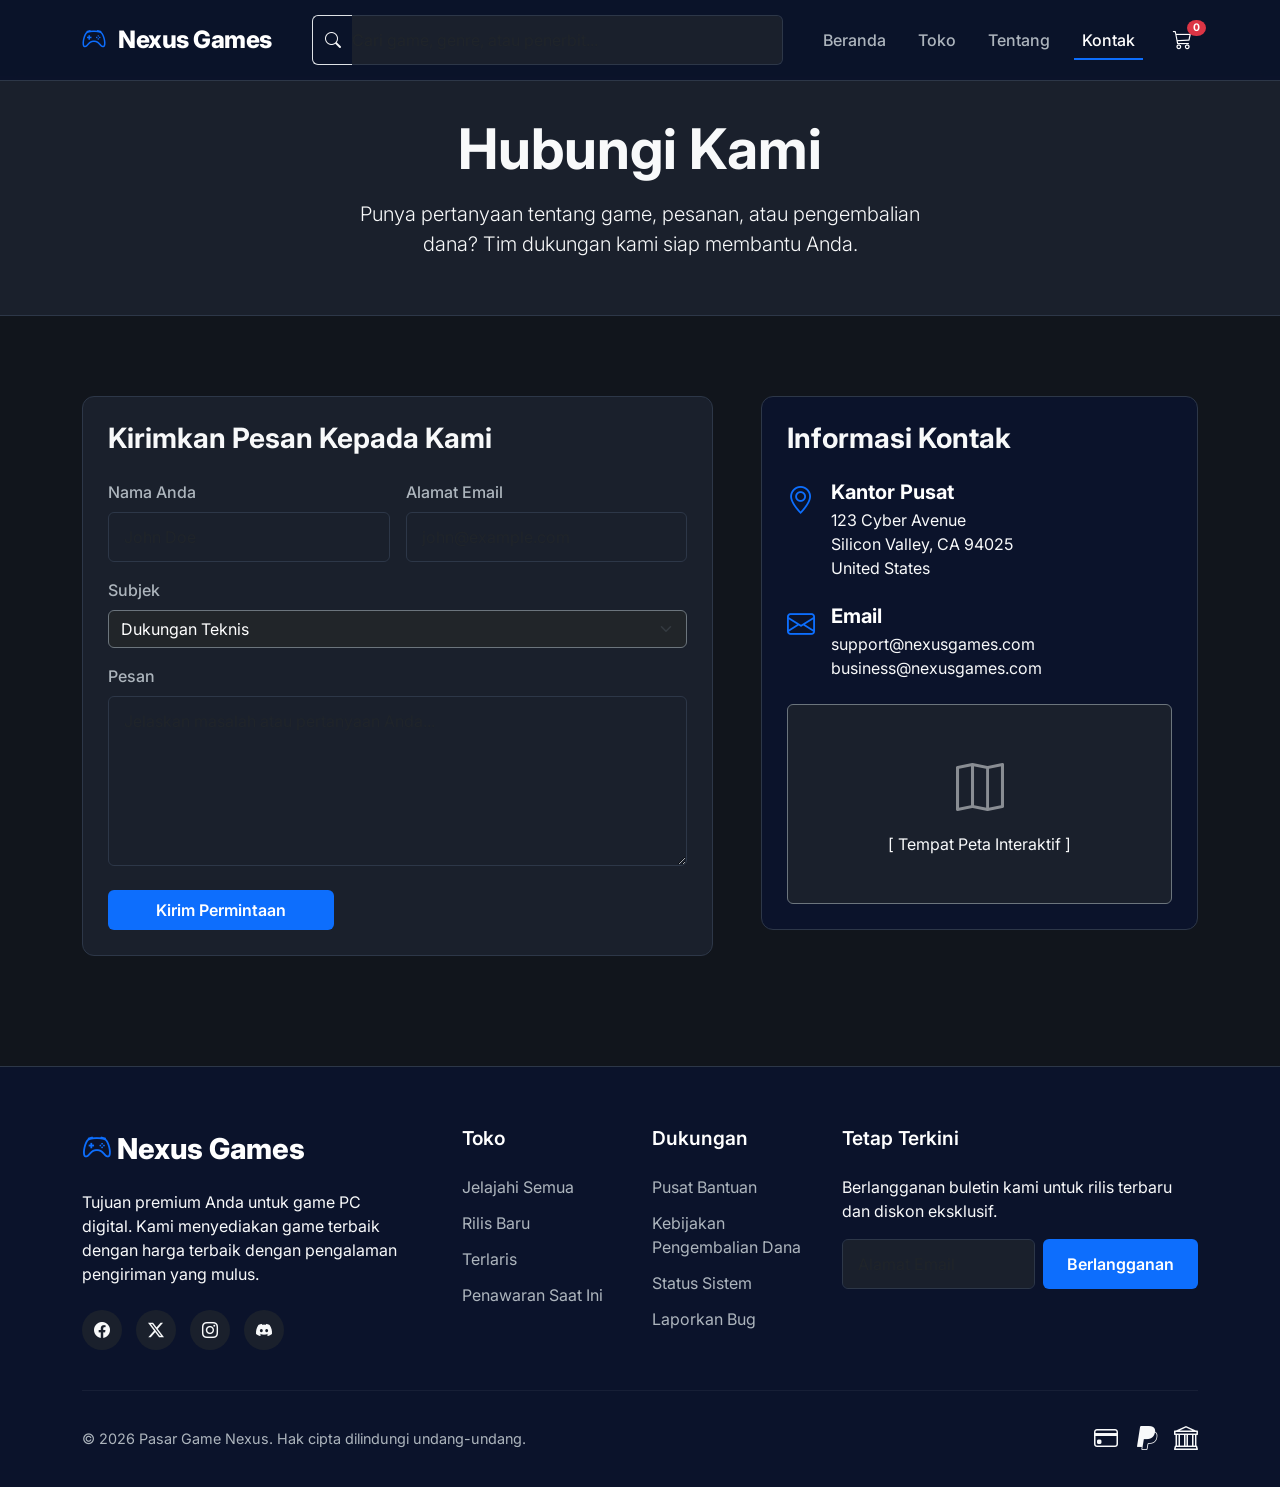
<file: contact.html>
<!DOCTYPE html>
<html lang="en">
<head>
    <meta charset="UTF-8">
    <meta name="viewport" content="width=device-width, initial-scale=1.0">
    <title>Contact Us | Nexus Games</title>
    
    <!-- Bootstrap CSS -->
    <link href="https://cdn.jsdelivr.net/npm/bootstrap@5.3.2/dist/css/bootstrap.min.css" rel="stylesheet" integrity="sha384-T3c6CoIi6uLrA9TneNEoa7RxnatzjcDSCmG1MXxSR1GAsXEV/Dwwykc2MPK8M2HN" crossorigin="anonymous">
    <!-- Bootstrap Icons -->
    <link rel="stylesheet" href="https://cdn.jsdelivr.net/npm/bootstrap-icons@1.11.3/font/bootstrap-icons.min.css" integrity="sha512-dPXYcDub/aeb08c63jRq/k6GaKccl256JQy/AnOq7CAnEZ9FzSL9wSbcZkMp4R26vBsMLFYH4kQ67/bbV8XaCQ==" crossorigin="anonymous">
    <!-- Custom CSS -->
    <link rel="stylesheet" href="css/style.css">
</head>
<body>

    <!-- NAVBAR -->
    <nav class="navbar navbar-expand-lg navbar-dark navbar-custom fixed-top" aria-label="Main Navigation">
        <div class="container">
            <a class="navbar-brand" href="index.html">
                <i class="bi bi-controller"></i> Nexus Games
            </a>
            
            <button class="navbar-toggler border-0" type="button" data-bs-toggle="collapse" data-bs-target="#navbarMain" aria-controls="navbarMain" aria-expanded="false" aria-label="Toggle navigation">
                <span class="navbar-toggler-icon"></span>
            </button>
            
            <div class="collapse navbar-collapse" id="navbarMain">
                <form class="d-flex mx-lg-4 my-3 my-lg-0 flex-grow-1 search-form" role="search">
                    <div class="input-group">
                        <span class="input-group-text bg-transparent border-end-0 text-light" id="search-icon">
                            <i class="bi bi-search"></i>
                        </span>
                        <input type="search" class="form-control border-start-0 ps-0" placeholder="Cari game, genre, atau penerbit..." aria-label="Search" aria-describedby="search-icon">
                    </div>
                </form>

                <ul class="navbar-nav mb-2 mb-lg-0 align-items-lg-center">
                    <li class="nav-item">
                        <a class="nav-link" href="index.html">Beranda</a>
                    </li>
                    <li class="nav-item">
                        <a class="nav-link" href="products.html">Toko</a>
                    </li>
                    <li class="nav-item">
                        <a class="nav-link" href="about.html">Tentang</a>
                    </li>
                    <li class="nav-item">
                        <a class="nav-link active" aria-current="page" href="contact.html">Kontak</a>
                    </li>
                    <li class="nav-item ms-lg-3 mt-3 mt-lg-0">
                        <button class="btn-cart" aria-label="Shopping Cart">
                            <i class="bi bi-cart3"></i>
                            <span class="badge bg-danger cart-badge">0</span>
                        </button>
                    </li>
                </ul>
            </div>
        </div>
    </nav>

    <!-- PAGE HEADER -->
    <div class="detail-header text-center">
        <div class="container">
            <h1 class="display-4 fw-bold mb-3">Hubungi Kami</h1>
            <p class="lead text-light mx-auto" style="max-width: 600px;">
                Punya pertanyaan tentang game, pesanan, atau pengembalian dana? Tim dukungan kami siap membantu Anda.
            </p>
        </div>
    </div>

    <!-- MAIN CONTENT -->
    <section class="section-padding">
        <div class="container">
            <div class="row g-5">
                
                <!-- Contact Form -->
                <div class="col-lg-7">
                    <div class="filter-widget">
                        <h3 class="mb-4">Kirimkan Pesan Kepada Kami</h3>
                        <form>
                            <div class="row g-3">
                                <div class="col-md-6">
                                    <label for="contactName" class="form-label">Nama Anda</label>
                                    <input type="text" class="form-control" id="contactName" placeholder="John Doe" required>
                                </div>
                                <div class="col-md-6">
                                    <label for="contactEmail" class="form-label">Alamat Email</label>
                                    <input type="email" class="form-control" id="contactEmail" placeholder="john@example.com" required>
                                </div>
                                <div class="col-12">
                                    <label for="contactSubject" class="form-label">Subjek</label>
                                    <select class="form-select bg-dark text-white border-secondary" id="contactSubject">
                                        <option value="support">Dukungan Teknis</option>
                                        <option value="billing">Penagihan & Pengembalian Dana</option>
                                        <option value="business">Pertanyaan Bisnis</option>
                                        <option value="other">Lainnya</option>
                                    </select>
                                </div>
                                <div class="col-12">
                                    <label for="contactMessage" class="form-label">Pesan</label>
                                    <textarea class="form-control" id="contactMessage" rows="6" placeholder="Jelaskan masalah atau pertanyaan Anda..." required></textarea>
                                </div>
                                <div class="col-12 mt-4">
                                    <button type="submit" class="btn btn-primary-custom px-5 py-2">Kirim Permintaan</button>
                                </div>
                            </div>
                        </form>
                    </div>
                </div>

                <!-- Contact Info & Map Placeholder -->
                <div class="col-lg-5">
                    <div class="filter-widget bg-navy">
                        <h3 class="mb-4">Informasi Kontak</h3>
                        <div class="d-flex mb-4">
                            <i class="bi bi-geo-alt fs-3 text-primary-custom me-3"></i>
                            <div>
                                <h5 class="mb-1 text-white">Kantor Pusat</h5>
                                <p class="text-light mb-0">123 Cyber Avenue<br>Silicon Valley, CA 94025<br>United States</p>
                            </div>
                        </div>
                        <div class="d-flex mb-4">
                            <i class="bi bi-envelope fs-3 text-primary-custom me-3"></i>
                            <div>
                                <h5 class="mb-1 text-white">Email</h5>
                                <p class="text-light mb-0">support@nexusgames.com<br>business@nexusgames.com</p>
                            </div>
                        </div>
                        
                        <!-- Map Placeholder -->
                        <div class="mt-4 rounded overflow-hidden position-relative border border-secondary" style="height: 200px; background-color: #1a202c;">
                            <div class="position-absolute top-50 start-50 translate-middle text-center w-100">
                                <i class="bi bi-map text-light opacity-50" style="font-size: 3rem;"></i>
                                <p class="text-light mt-2 mb-0">[ Tempat Peta Interaktif ]</p>
                            </div>
                        </div>
                    </div>
                </div>

            </div>
        </div>
    </section>

    <!-- FOOTER -->
    <footer class="footer">
        <div class="container">
            <div class="row g-4">
                <div class="col-lg-4">
                    <a href="index.html" class="text-decoration-none footer-logo">
                        <i class="bi bi-controller"></i> Nexus Games
                    </a>
                    <p class="text-light pe-lg-4">
                        Tujuan premium Anda untuk game PC digital. Kami menyediakan game terbaik dengan harga terbaik dengan pengalaman pengiriman yang mulus.
                    </p>
                    <div class="social-links mt-4">
                        <a href="#" aria-label="Facebook"><i class="bi bi-facebook"></i></a>
                        <a href="#" aria-label="Twitter"><i class="bi bi-twitter-x"></i></a>
                        <a href="#" aria-label="Instagram"><i class="bi bi-instagram"></i></a>
                        <a href="#" aria-label="Discord"><i class="bi bi-discord"></i></a>
                    </div>
                </div>
                
                <div class="col-6 col-lg-2">
                    <h4 class="footer-title">Toko</h4>
                    <ul class="footer-links">
                        <li><a href="products.html">Jelajahi Semua</a></li>
                        <li><a href="#">Rilis Baru</a></li>
                        <li><a href="#">Terlaris</a></li>
                        <li><a href="#">Penawaran Saat Ini</a></li>
                    </ul>
                </div>
                
                <div class="col-6 col-lg-2">
                    <h4 class="footer-title">Dukungan</h4>
                    <ul class="footer-links">
                        <li><a href="contact.html">Pusat Bantuan</a></li>
                        <li><a href="#">Kebijakan Pengembalian Dana</a></li>
                        <li><a href="#">Status Sistem</a></li>
                        <li><a href="#">Laporkan Bug</a></li>
                    </ul>
                </div>
                
                <div class="col-lg-4">
                    <h4 class="footer-title">Tetap Terkini</h4>
                    <p class="text-light">Berlangganan buletin kami untuk rilis terbaru dan diskon eksklusif.</p>
                    <form class="d-flex mt-3">
                        <input type="email" class="form-control me-2" placeholder="Alamat Email" aria-label="Email Address">
                        <button class="btn btn-primary-custom" type="button">Berlangganan</button>
                    </form>
                </div>
            </div>
            
            <div class="copyright text-center text-md-start d-md-flex justify-content-between align-items-center">
                <p class="mb-0">&copy; 2026 Pasar Game Nexus. Hak cipta dilindungi undang-undang.</p>
                <div class="mt-3 mt-md-0 d-flex gap-3 text-light">
                    <i class="bi bi-credit-card fs-4" title="Credit Card"></i>
                    <i class="bi bi-paypal fs-4" title="PayPal"></i>
                    <i class="bi bi-bank fs-4" title="Bank Transfer"></i>
                </div>
            </div>
        </div>
    </footer>

    <!-- Bootstrap JS -->
    <script src="https://cdn.jsdelivr.net/npm/bootstrap@5.3.2/dist/js/bootstrap.bundle.min.js" integrity="sha384-C6RzsynM9kWDrMNeT87bh95OGNyZPhcTNXj1NW7RuBCsyN/o0jlpcV8Qyq46cDfL" crossorigin="anonymous"></script>
    <!-- Custom JS -->
    <script src="js/script.js"></script>
</body>
</html>
</file>
<file: css/style.css>
@import url('https://fonts.googleapis.com/css2?family=Inter:wght@300;400;500;600;700;800&display=swap');

:root {
  --primary-blue: #0d6efd;
  --primary-hover: #0b5ed7;
  --dark-navy: #0b132b;
  --dark-bg: #11151c;
  --card-bg: #1a202c;
  --text-main: #f8f9fa;
  --text-muted: #adb5bd;
  --border-color: #2d3748;
}

body {
  font-family: 'Inter', sans-serif;
  background-color: var(--dark-bg);
  color: var(--text-main);
  overflow-x: hidden;
}

/* Typography & Utilities */
h1, h2, h3, h4, h5, h6 {
  font-weight: 700;
  color: var(--text-main);
}
.text-primary-custom {
  color: var(--primary-blue) !important;
}
.bg-navy {
  background-color: var(--dark-navy) !important;
}
a {
  text-decoration: none;
  transition: all 0.3s ease;
}

/* Navbar */
.navbar-custom {
  background-color: rgba(11, 19, 43, 0.95);
  backdrop-filter: blur(10px);
  border-bottom: 1px solid var(--border-color);
  padding: 15px 0;
  transition: padding 0.3s ease;
  z-index: 1100 !important;
}

/* Responsive Font Sizes */
@media (max-width: 768px) {
  .hero-title {
    font-size: 2.5rem !important;
  }
}

.navbar-custom.scrolled {
  padding: 10px 0;
  box-shadow: 0 4px 20px rgba(0,0,0,0.5);
}
.navbar-brand {
  font-weight: 800;
  font-size: 1.5rem;
  color: #fff !important;
  letter-spacing: -0.5px;
}
.navbar-brand i {
  color: var(--primary-blue);
  margin-right: 8px;
}
.nav-link {
  color: var(--text-muted) !important;
  font-weight: 500;
  margin: 0 8px;
  position: relative;
}
.nav-link:hover, .nav-link.active {
  color: #fff !important;
}
.nav-link::after {
  content: '';
  position: absolute;
  bottom: 0; left: 0;
  width: 0; height: 2px;
  background-color: var(--primary-blue);
  transition: width 0.3s ease;
}
.nav-link:hover::after, .nav-link.active::after {
  width: 100%;
}
.search-form .form-control {
  background-color: var(--card-bg);
  border: 1px solid var(--border-color);
  color: #fff;
}
.search-form .form-control:focus {
  background-color: var(--card-bg);
  box-shadow: 0 0 0 0.25rem rgba(13, 110, 253, 0.25);
  border-color: var(--primary-blue);
  color: #fff;
}
.btn-cart {
  position: relative;
  background: transparent;
  border: none;
  color: #fff;
  font-size: 1.2rem;
  transition: color 0.3s ease;
}
.btn-cart:hover {
  color: var(--primary-blue);
}
.cart-badge {
  position: absolute;
  top: -5px; right: -8px;
  font-size: 0.65rem;
  padding: 3px 6px;
  border-radius: 50%;
}

/* Buttons */
.btn-primary-custom {
  background-color: var(--primary-blue);
  color: #fff;
  border: none;
  font-weight: 600;
  padding: 10px 24px;
  border-radius: 6px;
  transition: all 0.3s ease;
}
.btn-primary-custom:hover {
  background-color: var(--primary-hover);
  transform: translateY(-2px);
  box-shadow: 0 5px 15px rgba(13, 110, 253, 0.4);
  color: #fff;
}
.btn-outline-custom {
  background-color: transparent;
  color: var(--text-main);
  border: 1px solid var(--border-color);
  font-weight: 500;
  padding: 8px 20px;
  border-radius: 6px;
  transition: all 0.3s ease;
}
.btn-outline-custom:hover {
  border-color: var(--primary-blue);
  color: var(--primary-blue);
}

/* Hero Section */
.hero-section {
  position: relative;
  min-height: 80vh;
  display: flex;
  align-items: center;
  background-image: url('https://images.unsplash.com/photo-1542751371-adc38448a05e?ixlib=rb-4.0.3&auto=format&fit=crop&w=1920&q=80');
  background-size: cover;
  background-position: center;
  margin-top: 66px; /* Offset for fixed navbar */
}
.hero-overlay {
  position: absolute;
  top: 0; left: 0; right: 0; bottom: 0;
  background: linear-gradient(90deg, rgba(11, 19, 43, 0.95) 0%, rgba(17, 21, 28, 0.7) 100%);
  z-index: 1;
}
.hero-content {
  position: relative;
  z-index: 2;
}
.hero-title {
  font-size: 4rem;
  font-weight: 800;
  line-height: 1.2;
  margin-bottom: 20px;
}
.hero-subtitle {
  font-size: 1.2rem;
  color: var(--text-muted);
  max-width: 600px;
  margin-bottom: 30px;
}

/* Sections */
.section-padding {
  padding: 80px 0;
}
.section-title {
  font-size: 2rem;
  margin-bottom: 40px;
  display: flex;
  align-items: center;
  justify-content: space-between;
}
.section-title span {
  display: flex;
  align-items: center;
}
.section-title i {
  color: var(--primary-blue);
  margin-right: 12px;
}

/* Cards */
.game-card {
  background-color: var(--card-bg);
  border: 1px solid var(--border-color);
  border-radius: 12px;
  overflow: hidden;
  transition: transform 0.3s ease, box-shadow 0.3s ease;
  height: 100%;
  display: flex;
  flex-direction: column;
}
.game-card:hover {
  transform: translateY(-8px);
  box-shadow: 0 15px 30px rgba(0,0,0,0.4);
  border-color: rgba(13, 110, 253, 0.3);
}
.game-img-wrapper {
  position: relative;
  width: 100%;
  padding-top: 56.25%; /* 16:9 Aspect Ratio */
  overflow: hidden;
}
.game-img-wrapper img {
  position: absolute;
  top: 0; left: 0;
  width: 100%; height: 100%;
  object-fit: cover;
  transition: transform 0.5s ease;
}
.game-card:hover .game-img-wrapper img {
  transform: scale(1.05);
}
.game-badge {
  position: absolute;
  top: 15px; right: 15px;
  background-color: var(--primary-blue);
  color: #fff;
  padding: 4px 10px;
  border-radius: 4px;
  font-size: 0.8rem;
  font-weight: 600;
  z-index: 2;
}
.game-card-body {
  padding: 20px;
  flex-grow: 1;
  display: flex;
  flex-direction: column;
}
.game-genre {
  font-size: 0.8rem;
  color: var(--text-muted);
  text-transform: uppercase;
  letter-spacing: 1px;
  margin-bottom: 8px;
}
.game-title {
  font-size: 1.2rem;
  margin-bottom: 15px;
}
.game-footer {
  margin-top: auto;
  display: flex;
  justify-content: space-between;
  align-items: center;
  border-top: 1px solid var(--border-color);
  padding-top: 15px;
}
.game-price {
  font-size: 1.25rem;
  font-weight: 700;
  color: #fff;
}
.game-price.discounted {
  color: #ff4757;
}
.game-price small {
  text-decoration: line-through;
  color: var(--text-muted);
  font-size: 0.85rem;
  margin-right: 5px;
}

/* Category Cards */
.category-card {
  background-color: var(--card-bg);
  border: 1px solid var(--border-color);
  border-radius: 12px;
  padding: 30px 20px;
  text-align: center;
  transition: all 0.3s ease;
  display: block;
  color: var(--text-main);
}
.category-card:hover {
  background-color: var(--primary-blue);
  border-color: var(--primary-blue);
  color: #fff;
  transform: translateY(-5px);
}
.category-icon {
  font-size: 2.5rem;
  margin-bottom: 15px;
  color: var(--primary-blue);
  transition: color 0.3s ease;
}
.category-card:hover .category-icon {
  color: #fff;
}
.category-title {
  font-weight: 600;
  margin: 0;
}

/* Promo Banner */
.promo-banner {
  background: linear-gradient(135deg, var(--dark-navy) 0%, #1e3a8a 100%);
  border-radius: 16px;
  overflow: hidden;
  position: relative;
}
.promo-banner::after {
  content: '';
  position: absolute;
  top: 0; right: 0; bottom: 0; left: 0;
  background-image: url('data:image/svg+xml,%3Csvg width="60" height="60" viewBox="0 0 60 60" xmlns="http://www.w3.org/2000/svg"%3E%3Cg fill="none" fill-rule="evenodd"%3E%3Cg fill="%23ffffff" fill-opacity="0.05"%3E%3Cpath d="M36 34v-4h-2v4h-4v2h4v4h2v-4h4v-2h-4zm0-30V0h-2v4h-4v2h4v4h2V6h4V4h-4zM6 34v-4H4v4H0v2h4v4h2v-4h4v-2H6zM6 4V0H4v4H0v2h4v4h2V6h4V4H6z"/%3E%3C/g%3E%3C/g%3E%3C/svg%3E');
  opacity: 0.5;
  pointer-events: none;
}
.promo-content {
  padding: 60px;
  position: relative;
  z-index: 2;
}
.promo-label {
  display: inline-block;
  background-color: #cc2e3d;
  color: #fff;
  padding: 5px 15px;
  border-radius: 20px;
  font-weight: 700;
  font-size: 0.9rem;
  margin-bottom: 20px;
}

/* Details Page */
.detail-header {
  margin-top: 76px; /* Navbar offset */
  background-color: var(--card-bg);
  border-bottom: 1px solid var(--border-color);
  padding: 40px 0;
}
.gallery-main {
  width: 100%;
  border-radius: 12px;
  overflow: hidden;
  margin-bottom: 15px;
  border: 1px solid var(--border-color);
}
.gallery-main img {
  width: 100%;
  height: auto;
  display: block;
}
.gallery-thumbs {
  display: flex;
  gap: 15px;
}
.thumb-item {
  width: calc(25% - 11.25px);
  border-radius: 8px;
  overflow: hidden;
  cursor: pointer;
  border: 2px solid transparent;
  transition: border-color 0.3s;
}
.thumb-item:hover, .thumb-item.active {
  border-color: var(--primary-blue);
}
.thumb-item img {
  width: 100%;
  height: 100%;
  object-fit: cover;
  display: block;
}
.meta-item {
  display: flex;
  margin-bottom: 15px;
}
.meta-label {
  width: 120px;
  color: var(--text-muted);
  font-weight: 500;
}
.meta-value {
  color: #fff;
}
.req-table {
  width: 100%;
}
.req-table th, .req-table td {
  padding: 15px;
  border: 1px solid var(--border-color);
}
.req-table th {
  background-color: var(--card-bg);
  color: var(--text-muted);
  font-weight: 600;
}
.req-table td {
  color: var(--text-main);
}

/* Sidebar Filter */
.filter-widget {
  background-color: var(--card-bg);
  border: 1px solid var(--border-color);
  border-radius: 12px;
  padding: 25px;
  margin-bottom: 30px;
}
.filter-title {
  font-size: 1.1rem;
  margin-bottom: 20px;
  padding-bottom: 10px;
  border-bottom: 1px solid var(--border-color);
}
.form-check-label {
  color: var(--text-muted);
  cursor: pointer;
}
.form-check-input:checked + .form-check-label {
  color: #fff;
}
.form-check-input {
  background-color: transparent;
  border-color: var(--border-color);
}
.form-check-input:checked {
  background-color: var(--primary-blue);
  border-color: var(--primary-blue);
}

/* Forms */
.form-control {
  background-color: var(--card-bg);
  border: 1px solid var(--border-color);
  color: #fff;
  padding: 12px 15px;
}
.form-control:focus {
  background-color: var(--card-bg);
  border-color: var(--primary-blue);
  color: #fff;
  box-shadow: none;
}
.form-label {
  color: var(--text-muted);
  font-weight: 500;
}

/* Footer */
.footer {
  background-color: var(--dark-navy);
  border-top: 1px solid var(--border-color);
  padding: 60px 0 30px;
}
.footer-logo {
  font-size: 1.8rem;
  font-weight: 800;
  color: #fff;
  margin-bottom: 20px;
  display: inline-block;
}
.footer-logo i {
  color: var(--primary-blue);
}
.footer-title {
  color: #fff;
  font-size: 1.2rem;
  margin-bottom: 25px;
  font-weight: 600;
}
.footer-links {
  list-style: none;
  padding: 0;
  margin: 0;
}
.footer-links li {
  margin-bottom: 12px;
}
.footer-links a {
  color: var(--text-muted);
}
.footer-links a:hover {
  color: var(--primary-blue);
  padding-left: 5px;
}
.social-links a {
  display: inline-flex;
  align-items: center;
  justify-content: center;
  width: 40px;
  height: 40px;
  background-color: var(--card-bg);
  color: var(--text-main);
  border-radius: 50%;
  margin-right: 10px;
  transition: all 0.3s ease;
}
.social-links a:hover {
  background-color: var(--primary-blue);
  transform: translateY(-3px);
}
.copyright {
  border-top: 1px solid rgba(255,255,255,0.05);
  margin-top: 40px;
  padding-top: 30px;
  color: var(--text-muted);
  font-size: 0.9rem;
}

/* Responsive Overrides */
@media (max-width: 991.98px) {
  .hero-title { font-size: 3rem; }
  .navbar-collapse {
    background-color: var(--card-bg);
    padding: 20px;
    border-radius: 8px;
    border: 1px solid var(--border-color);
    margin-top: 15px;
  }
}
@media (max-width: 767.98px) {
  .hero-title { font-size: 2.5rem; }
  .section-padding { padding: 50px 0; }
}
</file>
